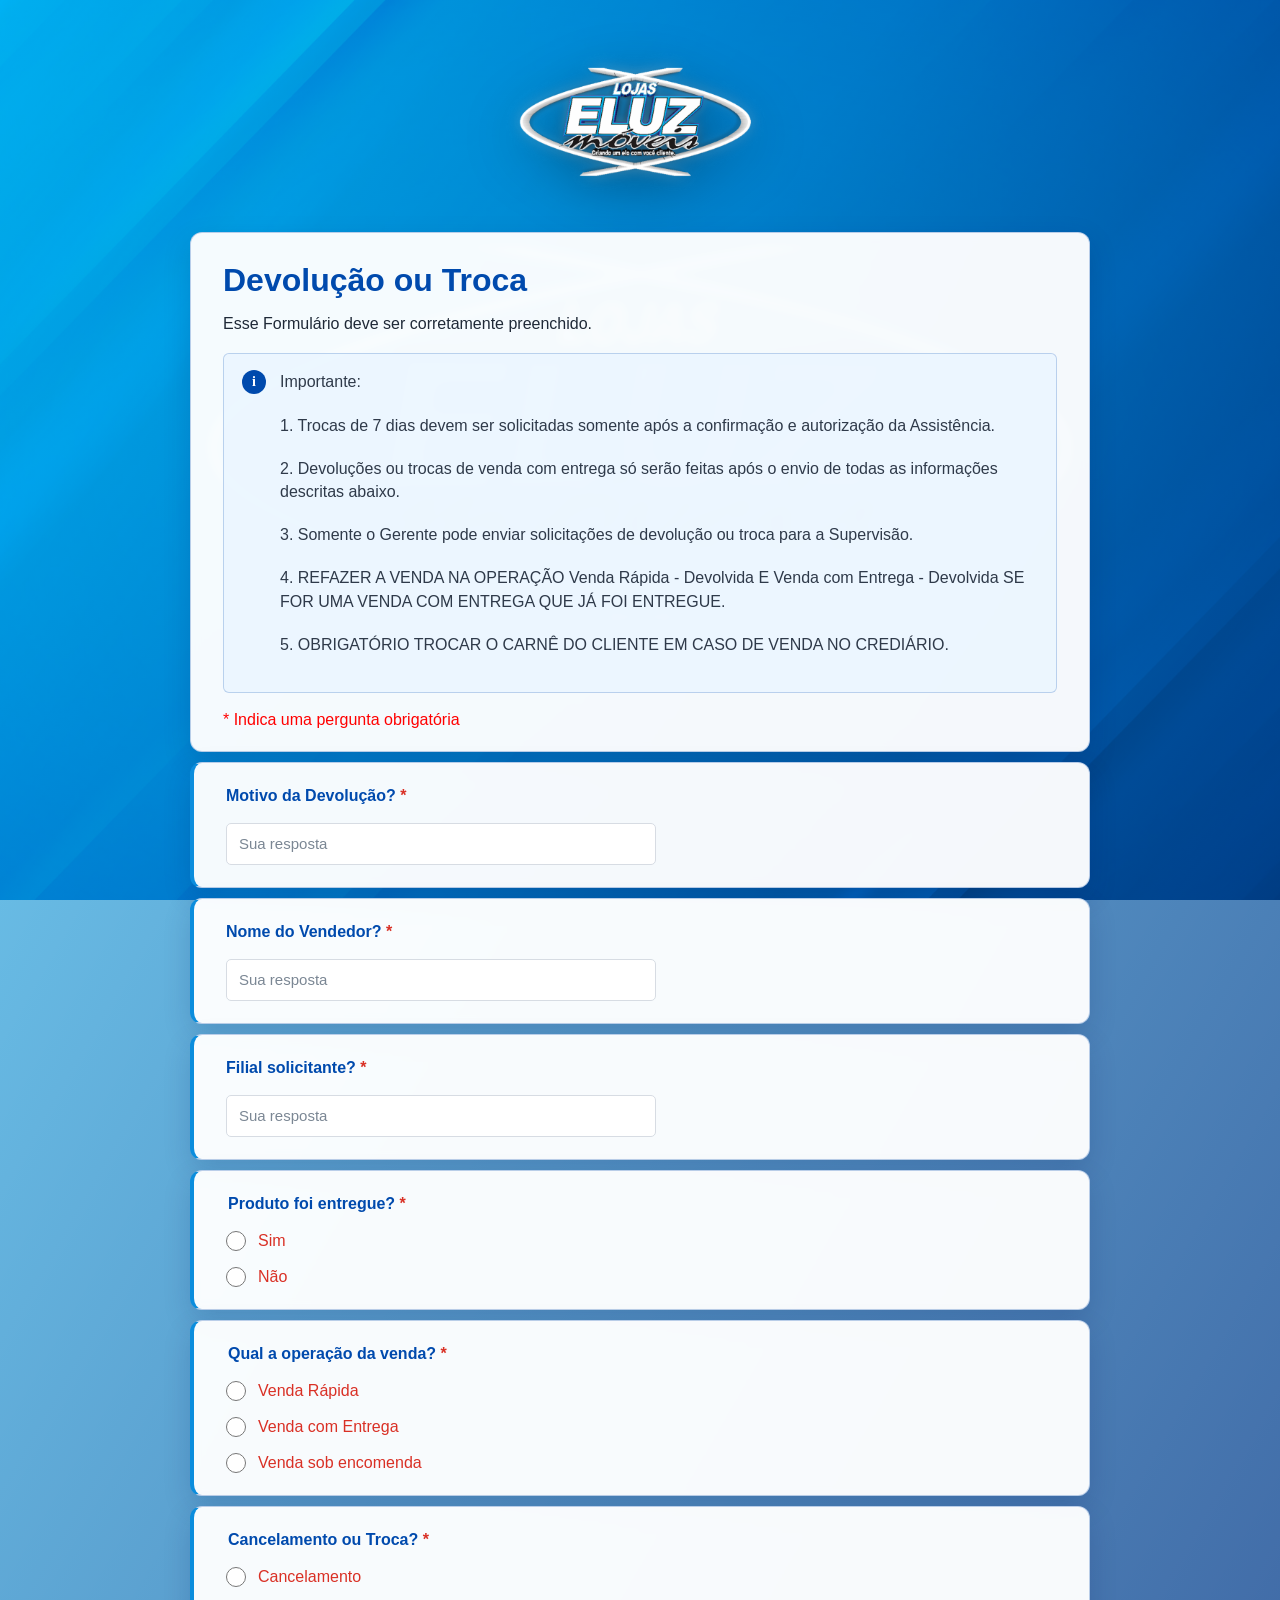
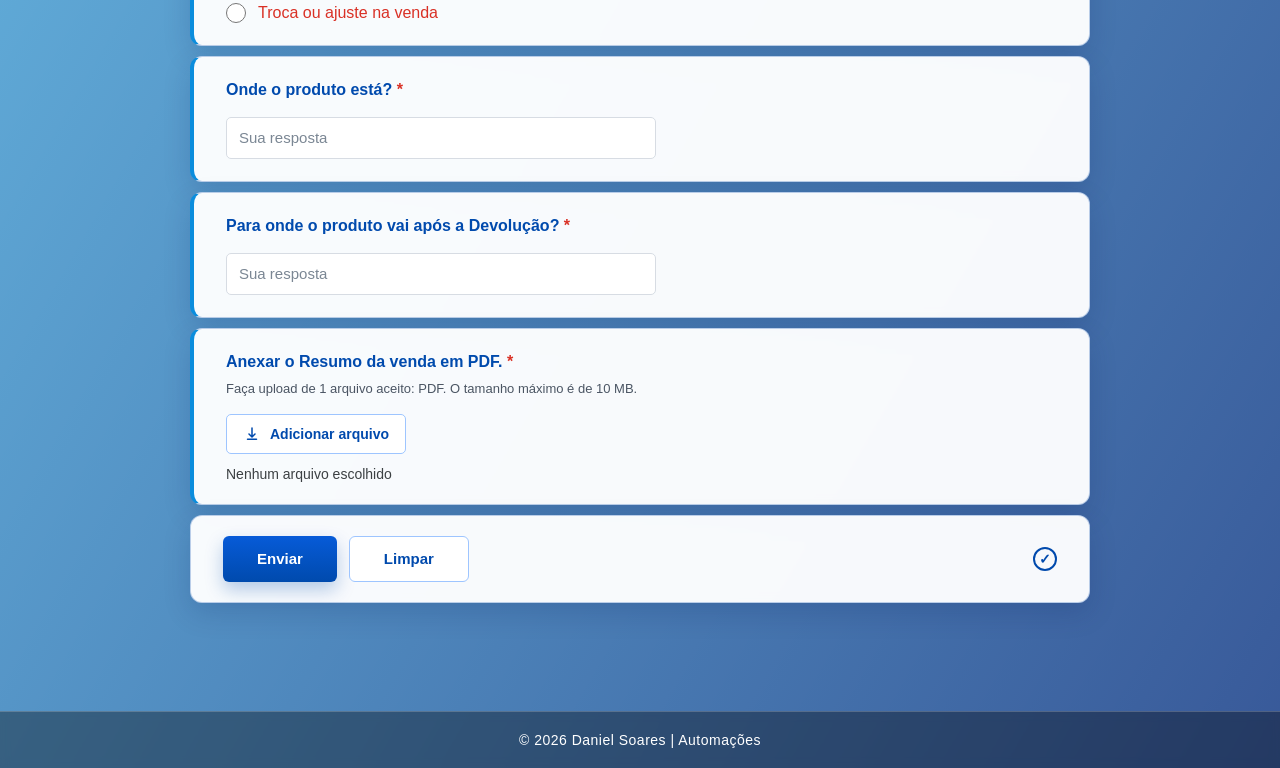
<file: index.html>
<!DOCTYPE html>
<html lang="pt-BR">
<head>
  <meta charset="UTF-8">
  <meta name="viewport" content="width=device-width, initial-scale=1.0">
  <title>Devolução ou Troca - Lojas Eluz</title>
  <link rel="stylesheet" href="styles.css">
</head>
<body>
  <main class="page">
    <div class="brand-hero" aria-label="Lojas Eluz Móveis">
      <img src="logo-eluz-3d.png" alt="Lojas Eluz Móveis">
    </div>

    <form class="form" id="returnForm">
      <section class="header card">
        <h1>Devolução ou Troca</h1>
        <p>Esse Formulário deve ser corretamente preenchido.</p>
        <div class="notice">
          <strong>i</strong>
          <span>
            <P>Importante:</P>
            <P>1.	Trocas de 7 dias devem ser solicitadas somente após a confirmação e autorização da Assistência.</P>
            <P>2.	Devoluções ou trocas de venda com entrega só serão feitas após o envio de todas as informações descritas abaixo.</P>
            <P>3.	Somente o Gerente pode enviar solicitações de devolução ou troca para a Supervisão.</P>
            <P>4.	REFAZER A VENDA NA OPERAÇÃO Venda Rápida - Devolvida E Venda com Entrega - Devolvida SE FOR UMA VENDA COM ENTREGA QUE JÁ FOI ENTREGUE.</P>
            <P>5.	OBRIGATÓRIO TROCAR O CARNÊ DO CLIENTE EM CASO DE VENDA NO CREDIÁRIO.</P>
          </span>
        </div>
        <p class="required-note">* Indica uma pergunta obrigatória</p>
      </section>

      <section class="question card">
        <label for="reason">Motivo da Devolução? <span>*</span></label>
        <input id="reason" name="reason" type="text" placeholder="Sua resposta" required>
      </section>

      <section class="question card">
        <label for="seller">Nome do Vendedor? <span>*</span></label>
        <input id="seller" name="seller" type="text" placeholder="Sua resposta" required>
      </section>

      <section class="question card">
        <label for="branch">Filial solicitante? <span>*</span></label>
        <input id="branch" name="branch" type="text" placeholder="Sua resposta" required>
      </section>

      <section class="question card">
        <fieldset>
          <legend>Produto foi entregue? <span>*</span></legend>
          <label class="radio-option">
            <input type="radio" name="delivered" value="Sim" required>
            <span>Sim</span>
          </label>
          <label class="radio-option">
            <input type="radio" name="delivered" value="Não">
            <span>Não</span>
          </label>
        </fieldset>
      </section>

      <section class="question card">
        <fieldset>
          <legend>Qual a operação da venda? <span>*</span></legend>
          <label class="radio-option"><input type="radio" name="operation" value="Venda Rápida" required><span>Venda Rápida</span></label>
          <label class="radio-option"><input type="radio" name="operation" value="Venda com Entrega"><span>Venda com Entrega</span></label>
          <label class="radio-option"><input type="radio" name="operation" value="Venda sob encomenda"><span>Venda sob encomenda</span></label>
        </fieldset>
      </section>

      <section class="question card">
        <fieldset>
          <legend>Cancelamento ou Troca? <span>*</span></legend>
          <label class="radio-option"><input type="radio" name="cancellation" value="Cancelamento" required><span>Cancelamento</span></label>
          <label class="radio-option"><input type="radio" name="cancellation" value="Troca ou ajuste na venda"><span>Troca ou ajuste na venda</span></label>
        </fieldset>
      </section>

      <section class="question card">
        <label for="location">Onde o produto está? <span>*</span></label>
        <input id="location" name="location" type="text" placeholder="Sua resposta" required>
      </section>

      <section class="question card">
        <label for="destination">Para onde o produto vai após a Devolução? <span>*</span></label>
        <input id="destination" name="destination" type="text" placeholder="Sua resposta" required>
      </section>

      <section class="question card">
        <label for="saleSummary">Anexar o Resumo da venda em PDF. <span>*</span></label>
        <p class="hint">Faça upload de 1 arquivo aceito: PDF. O tamanho máximo é de 10 MB.</p>
        <label class="upload-button" for="saleSummary">
          <svg viewBox="0 0 24 24" aria-hidden="true">
            <path d="M12 3a1 1 0 0 1 1 1v9.59l2.3-2.3a1 1 0 1 1 1.4 1.42l-4 4a1 1 0 0 1-1.4 0l-4-4a1 1 0 1 1 1.4-1.42l2.3 2.3V4a1 1 0 0 1 1-1Z"></path>
            <path d="M5 19a1 1 0 0 1 1-1h12a1 1 0 1 1 0 2H6a1 1 0 0 1-1-1Z"></path>
          </svg>
          Adicionar arquivo
        </label>
        <input id="saleSummary" name="saleSummary" type="file" accept="application/pdf,.pdf" required>
        <p class="file-name" id="fileName">Nenhum arquivo escolhido</p>
      </section>

      <section class="actions card">
        <div class="button-group">
          <button id="submitButton" type="submit">Enviar</button>
          <button class="secondary" type="reset">Limpar</button>
        </div>
        <div class="security-note">
          <span>✓</span>
        </div>
      </section>

      <p class="success" id="successMessage" role="status" aria-live="polite"></p>
    </form>
  </main>

  <script src="script.js"></script>
  <footer><p>© 2026 Daniel Soares | Automações</p></footer>
</body>
</html>
</file>
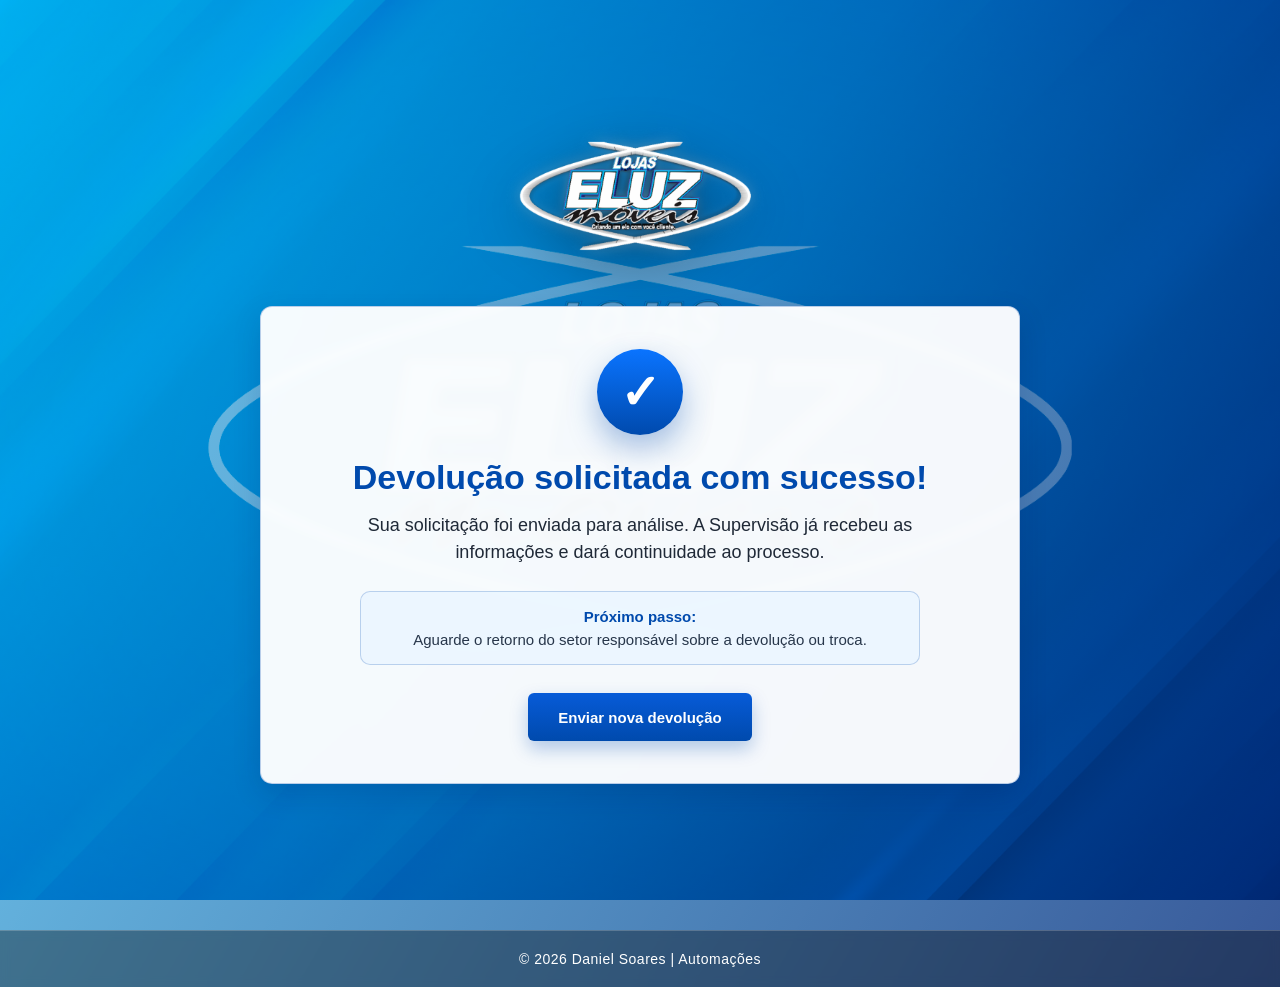
<file: sucesso.html>
<!DOCTYPE html>
<html lang="pt-BR">
<head>
  <meta charset="UTF-8">
  <meta name="viewport" content="width=device-width, initial-scale=1.0">
  <title>Devolução Solicitada - Lojas Eluz</title>
  <link rel="stylesheet" href="styles.css">
</head>
<body>
  <main class="page success-page">
    <div class="brand-hero" aria-label="Lojas Eluz Móveis">
      <img src="logo-eluz-3d.png" alt="Lojas Eluz Móveis">
    </div>

    <section class="confirmation-card card">
      <div class="confirmation-icon" aria-hidden="true">✓</div>
      <h1>Devolução solicitada com sucesso!</h1>
      <p class="confirmation-text">
        Sua solicitação foi enviada para análise. A Supervisão já recebeu as informações e dará continuidade ao processo.
      </p>

      <div class="confirmation-info">
        <strong>Próximo passo:</strong>
        <span>Aguarde o retorno do setor responsável sobre a devolução ou troca.</span>
      </div>

      <div class="confirmation-actions">
        <a class="primary-link" href="index.html">Enviar nova devolução</a>
      </div>
    </section>
  </main>
  <footer><p>© 2026 Daniel Soares | Automações</p></footer>
</body>
</html>
</file>
<file: styles.css>
:root {
  --primary: #004aad;
  --primary-dark: #003783;
  --primary-light: #0b8ddd;
  --card: rgba(255, 255, 255, 0.96);
  --border: rgba(0, 74, 173, 0.25);
  --text: #1f2937;
  --muted: #4b5563;
  --danger: #d93025;
  --success: #188038;
}

* {
  box-sizing: border-box;
}

body {
  margin: 0;
  color: var(--text);
  font-family: Arial, Helvetica, sans-serif;
  background: linear-gradient(120deg, rgba(0, 174, 239, 0.55), rgba(0, 42, 124, 0.78)), url("fundo-eluz-azul.png") center / cover fixed no-repeat;
}

.page {
  width: 100%;
  min-height: 100vh;
  padding: 30px 12px 42px;
}

.brand-hero {
  width: min(100%, 720px);
  margin: 0 auto 18px;
  text-align: center;
}

.brand-hero img {
  width: min(100%, 520px);
  max-height: 180px;
  object-fit: contain;
  filter: drop-shadow(0 14px 28px rgba(0, 0, 0, 0.35));
}

.form {
  width: min(100%, 900px);
  margin: 0 auto;
}

.card {
  background: var(--card);
  border: 1px solid var(--border);
  border-radius: 12px;
  box-shadow: 0 10px 28px rgba(0, 25, 89, 0.16);
  backdrop-filter: blur(5px);
}

.header {
  overflow: hidden;
  padding: 28px 32px 22px;
}

.header h1 {
  margin: 0 0 16px;
  color: var(--primary);
  font-size: 32px;
  font-weight: 800;
  line-height: 1.2;
}

.header p {
  margin: 0 0 20px;
  font-size: 16px;
}

.notice {
  display: flex;
  gap: 14px;
  align-items: flex-start;
  margin: 18px 0 18px;
  border: 1px solid rgba(0, 74, 173, 0.22);
  border-radius: 6px;
  padding: 16px 18px;
  background: rgba(235, 246, 255, 0.82);
  color: #2f3a4a;
  font-size: 14px;
  line-height: 1.45;
}

.notice strong {
  display: inline-grid;
  place-items: center;
  min-width: 24px;
  height: 24px;
  border-radius: 50%;
  background: var(--primary);
  color: #fff;
  font-family: Georgia, serif;
}

.required-note {
  margin-bottom: 0 !important;
  color: red;
}

.question {
  margin-top: 10px;
  padding: 24px 32px 22px;
  border-left: 4px solid var(--primary-light);
}

label,
legend {
  display: block;
  margin: 0 0 18px;
  color: var(--primary);
  font-size: 16px;
  font-weight: 700;
}

label span,
legend span {
  color: var(--danger);
}

input[type="text"] {
  width: min(100%, 430px);
  min-height: 42px;
  border: 1px solid #d7dce3;
  border-radius: 5px;
  padding: 10px 12px;
  outline: 0;
  background: #fff;
  color: #202124;
  font-size: 15px;
  transition: border-color 0.2s ease, box-shadow 0.2s ease;
}

input[type="text"]:focus {
  border-color: var(--primary);
  box-shadow: 0 0 0 3px rgba(0, 74, 173, 0.12);
}

input::placeholder {
  color: #7b8794;
}

fieldset {
  margin: 0;
  padding: 0;
  border: 0;
}

.radio-option {
  display: flex;
  align-items: center;
  gap: 12px;
  width: fit-content;
  margin: 0 0 16px;
  color: var(--text);
  font-weight: 400;
  cursor: pointer;
}

.radio-option:last-child {
  margin-bottom: 0;
}

.radio-option input {
  width: 20px;
  height: 20px;
  margin: 0;
  accent-color: var(--primary);
}

.hint {
  margin: -8px 0 18px;
  color: var(--muted);
  font-size: 13px;
}

input[type="file"] {
  position: absolute;
  width: 1px;
  height: 1px;
  opacity: 0;
  pointer-events: none;
}

.upload-button {
  display: inline-flex;
  align-items: center;
  gap: 9px;
  min-height: 40px;
  margin: 0;
  padding: 0 16px;
  border: 1px solid #9ec5ff;
  border-radius: 5px;
  background: #fff;
  color: var(--primary);
  font-size: 14px;
  font-weight: 700;
  cursor: pointer;
  transition: transform 0.2s ease, box-shadow 0.2s ease, background 0.2s ease;
}

.upload-button:hover {
  background: #eff7ff;
  box-shadow: 0 6px 18px rgba(0, 74, 173, 0.14);
  transform: translateY(-1px);
}

.upload-button svg {
  width: 18px;
  height: 18px;
  fill: currentColor;
}

.file-name {
  margin: 12px 0 0;
  color: #3c4043;
  font-size: 14px;
}

.actions {
  display: flex;
  align-items: center;
  justify-content: space-between;
  gap: 18px;
  margin-top: 10px;
  padding: 20px 32px;
}

.button-group {
  display: flex;
  gap: 12px;
}

button {
  min-height: 46px;
  border: 0;
  border-radius: 6px;
  padding: 0 34px;
  background: linear-gradient(180deg, #075bd8, var(--primary));
  color: #fff;
  font-size: 15px;
  font-weight: 700;
  cursor: pointer;
  box-shadow: 0 8px 18px rgba(0, 74, 173, 0.28);
  transition: transform 0.2s ease, opacity 0.2s ease, box-shadow 0.2s ease;
}

button:hover:not(:disabled) {
  transform: translateY(-1px);
  box-shadow: 0 10px 22px rgba(0, 74, 173, 0.34);
}

button:disabled {
  opacity: 0.65;
  cursor: not-allowed;
}

button.secondary {
  border: 1px solid #9ec5ff;
  background: #fff;
  color: var(--primary);
  box-shadow: none;
}

button.secondary:hover:not(:disabled) {
  background: #eff7ff;
}

.security-note {
  display: flex;
  align-items: center;
  gap: 10px;
  color: #374151;
  font-size: 14px;
}

.security-note span {
  display: inline-grid;
  place-items: center;
  width: 24px;
  height: 24px;
  border: 2px solid var(--primary);
  border-radius: 50%;
  color: var(--primary);
  font-weight: 700;
}

.success {
  min-height: 22px;
  margin: 14px 0 0;
  border-radius: 8px;
  color: #fff;
  font-size: 14px;
  font-weight: 700;
  text-align: center;
}

.success:not(:empty) {
  padding: 12px 16px;
  background: rgba(24, 128, 56, 0.92);
}

.success.error:not(:empty) {
  background: rgba(217, 48, 37, 0.94);
}

@media (max-width: 640px) {
  .page {
    padding: 20px 8px 32px;
  }

  .brand-hero img {
    max-height: 130px;
  }

  .header,
  .question,
  .actions {
    padding-inline: 20px;
  }

  .header h1 {
    font-size: 26px;
  }

  input[type="text"] {
    width: 100%;
  }

  .actions {
    flex-direction: column;
    align-items: stretch;
  }

  .button-group {
    width: 100%;
  }

  .button-group button {
    flex: 1;
    padding-inline: 16px;
  }

  .security-note {
    justify-content: center;
    text-align: center;
  }
}

.success-page {
  display: flex;
  flex-direction: column;
  justify-content: center;
}

.confirmation-card {
  width: min(100%, 760px);
  margin: 0 auto;
  padding: 42px 36px;
  text-align: center;
}

.confirmation-icon {
  display: inline-grid;
  place-items: center;
  width: 86px;
  height: 86px;
  margin-bottom: 22px;
  border-radius: 50%;
  background: linear-gradient(180deg, #0a74ff, var(--primary));
  color: #fff;
  font-size: 48px;
  font-weight: 800;
  box-shadow: 0 14px 30px rgba(0, 74, 173, 0.34);
}

.confirmation-card h1 {
  margin: 0 0 14px;
  color: var(--primary);
  font-size: 34px;
  line-height: 1.2;
}

.confirmation-text {
  max-width: 620px;
  margin: 0 auto 24px;
  color: var(--text);
  font-size: 18px;
  line-height: 1.55;
}

.confirmation-info {
  display: grid;
  gap: 6px;
  max-width: 560px;
  margin: 0 auto 28px;
  border: 1px solid rgba(0, 74, 173, 0.22);
  border-radius: 10px;
  padding: 16px 18px;
  background: rgba(235, 246, 255, 0.88);
  color: #27364a;
  font-size: 15px;
}

.confirmation-info strong {
  color: var(--primary);
}

.confirmation-actions {
  display: flex;
  justify-content: center;
}

.primary-link {
  display: inline-flex;
  align-items: center;
  justify-content: center;
  min-height: 48px;
  border-radius: 6px;
  padding: 0 30px;
  background: linear-gradient(180deg, #075bd8, var(--primary));
  color: #fff;
  font-size: 15px;
  font-weight: 800;
  text-decoration: none;
  box-shadow: 0 8px 18px rgba(0, 74, 173, 0.28);
  transition: transform 0.2s ease, box-shadow 0.2s ease;
}

.primary-link:hover {
  transform: translateY(-1px);
  box-shadow: 0 10px 22px rgba(0, 74, 173, 0.34);
}

@media (max-width: 640px) {
  .confirmation-card {
    padding: 34px 22px;
  }

  .confirmation-card h1 {
    font-size: 27px;
  }

  .confirmation-text {
    font-size: 16px;
  }

  .primary-link {
    width: 100%;
  }
}

footer {
  width: 100%;
  margin-top: 30px;
  padding: 20px;
  text-align: center;
  background: rgba(0, 0, 0, 0.35);
  backdrop-filter: blur(5px);
  color: #ffffff;
  font-size: 14px;
  border-top: 1px solid rgba(255, 255, 255, 0.2);
}

footer p {
  margin: 0;
  letter-spacing: 0.5px;
}
</file>
